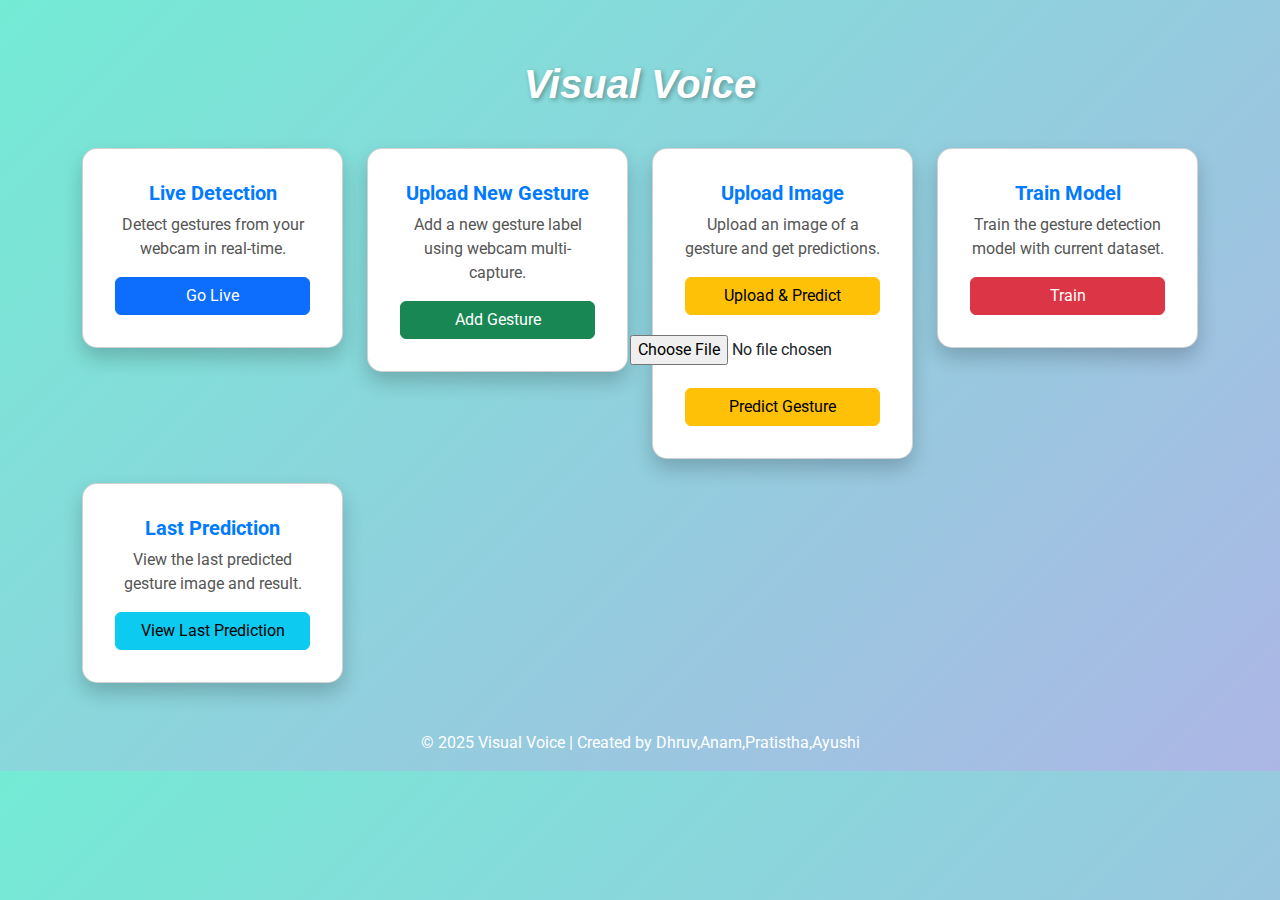
<file: templates/index.html>
<!DOCTYPE html>
<html lang="en">
<head>
    <meta charset="UTF-8">
    <title>Visual Voice - Sign Language Detection</title>
    <link href="https://cdn.jsdelivr.net/npm/bootstrap@5.3.2/dist/css/bootstrap.min.css" rel="stylesheet">
    <link href="https://fonts.googleapis.com/css2?family=Roboto:wght@400;700&display=swap" rel="stylesheet">
    <style>
        body {
            background: linear-gradient(135deg, #74ebd5, #acb6e5);
            font-family: 'Roboto', sans-serif;
        }
        .container {
            margin-top: 60px;
        }
        h1 {
            text-align: center;
            margin-bottom: 40px;
            color: #fff;
            text-shadow: 2px 2px 5px rgba(0,0,0,0.3);
        }
        .card {
            border-radius: 15px;
            box-shadow: 0 10px 20px rgba(0,0,0,0.2);
            transition: transform 0.3s ease, box-shadow 0.3s ease;
        }
        .card:hover {
            transform: translateY(-10px);
            box-shadow: 0 15px 25px rgba(0,0,0,0.3);
        }
        .card-title {
            font-weight: 700;
            color: #007bff;
        }
        .card-text {
            color: #555;
        }
        .btn-custom {
            width: 100%;
        }
        /* Upload form styles */
        #uploadForm {
            margin-top: 20px;
            display: none;
            flex-direction: column;
            align-items: center;
        }
        #uploadForm input[type=file] {
            margin-bottom: 15px;
        }
    </style>
    <script>
        function toggleUploadForm() {
            const form = document.getElementById("uploadForm");
            form.style.display = form.style.display === "flex" ? "none" : "flex";
        }
    </script>
</head>
<body>
    <div class="container">
        <h1 style="font-family: Arial, sans-serif; font-weight: bold; font-style: italic;">Visual Voice</h1>


        <div class="row g-4">

            <!-- Live Detection -->
            <div class="col-md-6 col-lg-3">
                <div class="card p-3">
                    <div class="card-body text-center">
                        <h5 class="card-title">Live Detection</h5>
                        <p class="card-text">Detect gestures from your webcam in real-time.</p>
                        <a href="/live" class="btn btn-primary btn-custom">Go Live</a>
                    </div>
                </div>
            </div>

            <!-- Upload New Gesture -->
            <div class="col-md-6 col-lg-3">
                <div class="card p-3">
                    <div class="card-body text-center">
                        <h5 class="card-title">Upload New Gesture</h5>
                        <p class="card-text">Add a new gesture label using webcam multi-capture.</p>
                        <a href="/upload_dataset" class="btn btn-success btn-custom">Add Gesture</a>
                    </div>
                </div>
            </div>

            <!-- Upload Image for Prediction -->
            <div class="col-md-6 col-lg-3">
                <div class="card p-3">
                    <div class="card-body text-center">
                        <h5 class="card-title">Upload Image</h5>
                        <p class="card-text">Upload an image of a gesture and get predictions.</p>
                        <button onclick="toggleUploadForm()" class="btn btn-warning btn-custom">Upload & Predict</button>

                        <!-- Hidden Upload Form -->
                        <form id="uploadForm" action="/predict" method="POST" enctype="multipart/form-data" class="d-flex flex-column align-items-center">
                            <input type="file" name="file" required>
                            <button type="submit" class="btn btn-warning btn-custom mt-2">Predict Gesture</button>
                        </form>
                    </div>
                </div>
            </div>

            <!-- Train Model -->
            <div class="col-md-6 col-lg-3">
                <div class="card p-3">
                    <div class="card-body text-center">
                        <h5 class="card-title">Train Model</h5>
                        <p class="card-text">Train the gesture detection model with current dataset.</p>
                        <a href="/train_model" class="btn btn-danger btn-custom">Train</a>
                    </div>
                </div>
            </div>

            <!-- View Last Prediction -->
            <div class="col-md-6 col-lg-3">
                <div class="card p-3">
                    <div class="card-body text-center">
                        <h5 class="card-title">Last Prediction</h5>
                        <p class="card-text">View the last predicted gesture image and result.</p>
                        <a href="/static_prediction" class="btn btn-info btn-custom">View Last Prediction</a>
                    </div>
                </div>
            </div>

        </div>

        <footer class="text-center mt-5 text-white">
            <p>&copy; 2025 Visual Voice | Created by Dhruv,Anam,Pratistha,Ayushi</p>
        </footer>
    </div>
</body>
</html>
</file>
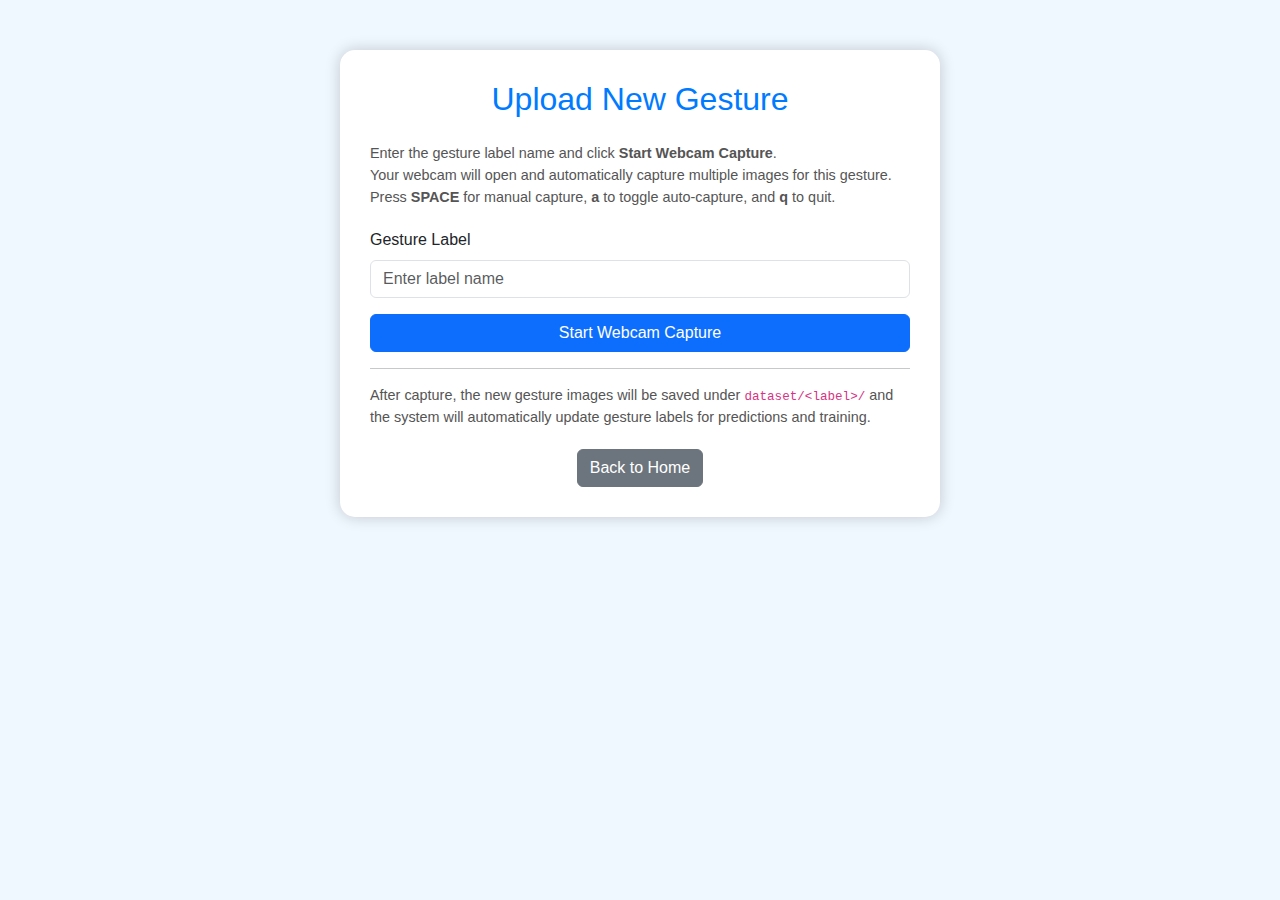
<file: templates/upload_dataset.html>
<!DOCTYPE html>
<html lang="en">
<head>
    <meta charset="UTF-8">
    <title>Upload New Gesture</title>
    <link href="https://cdn.jsdelivr.net/npm/bootstrap@5.3.2/dist/css/bootstrap.min.css" rel="stylesheet">
    <style>
        body {
            background: #f0f8ff;
            font-family: 'Arial', sans-serif;
        }
        .container {
            margin-top: 50px;
            max-width: 600px;
            padding: 30px;
            background: #ffffff;
            border-radius: 15px;
            box-shadow: 0px 0px 15px rgba(0,0,0,0.2);
        }
        h2 {
            text-align: center;
            margin-bottom: 25px;
            color: #007bff;
        }
        .instructions {
            font-size: 0.9rem;
            margin-bottom: 20px;
            color: #555;
        }
        .btn-custom {
            width: 100%;
        }
    </style>
</head>
<body>
    <div class="container">
        <h2>Upload New Gesture</h2>
        <p class="instructions">
            Enter the gesture label name and click <strong>Start Webcam Capture</strong>. <br>
            Your webcam will open and automatically capture multiple images for this gesture. <br>
            Press <strong>SPACE</strong> for manual capture, <strong>a</strong> to toggle auto-capture, and <strong>q</strong> to quit.
        </p>
        <form method="POST" enctype="multipart/form-data">
            <div class="mb-3">
                <label for="label" class="form-label">Gesture Label</label>
                <input type="text" class="form-control" id="label" name="label" placeholder="Enter label name" required>
            </div>
            <button type="submit" class="btn btn-primary btn-custom">Start Webcam Capture</button>
        </form>

        <hr>

        <p class="instructions">
            After capture, the new gesture images will be saved under <code>dataset/&lt;label&gt;/</code> and the system will automatically update gesture labels for predictions and training.
        </p>

        <div class="text-center mt-3">
            <a href="/" class="btn btn-secondary">Back to Home</a>
        </div>
    </div>
</body>
</html>
</file>
